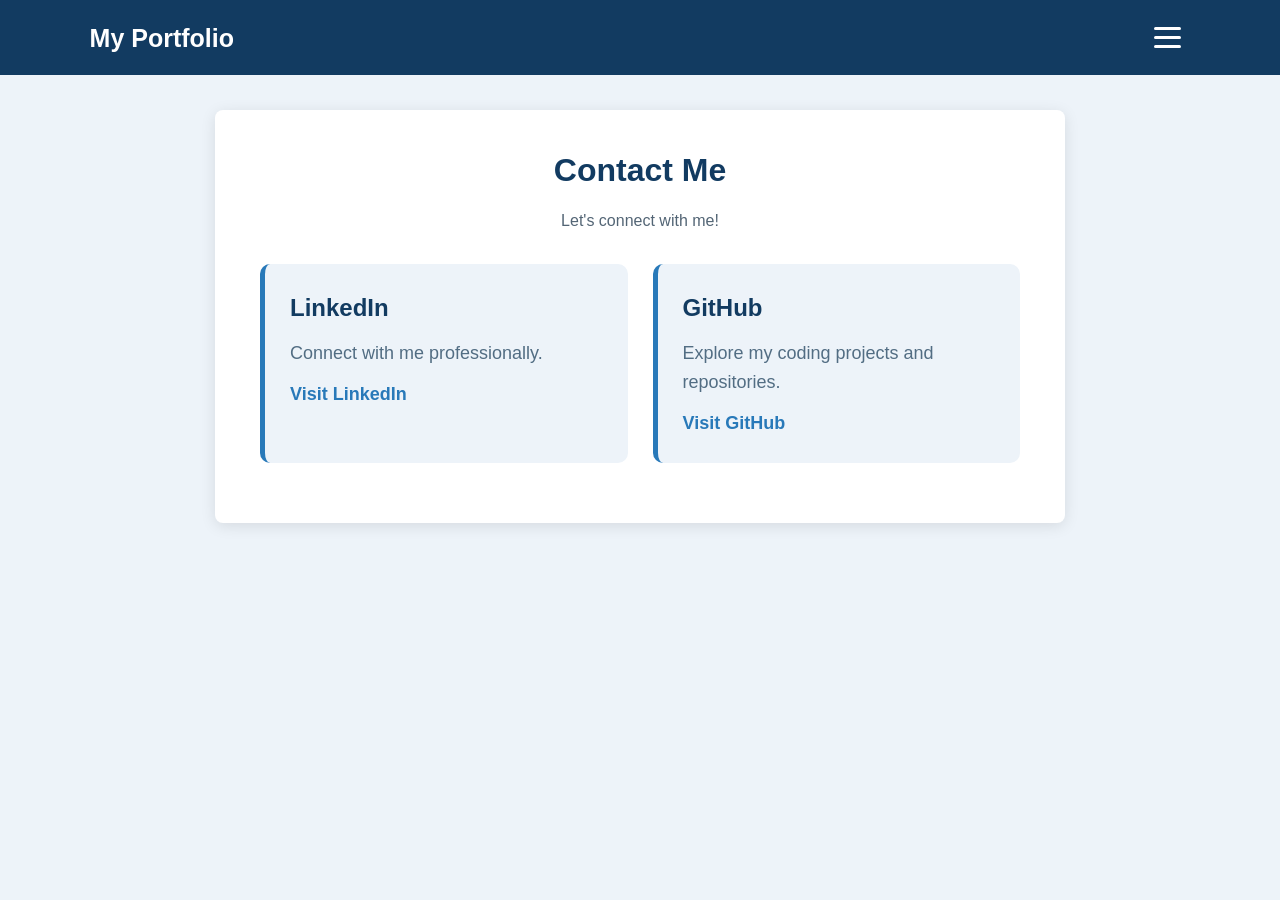
<file: contact.html>
<!DOCTYPE html>
<html lang="en">

<head>
    <meta charset="UTF-8">
    <meta name="viewport" content="width=device-width, initial-scale=1.0">

    <title>Contact Me</title>

    <link rel="stylesheet" href="./style.css">
</head>

<body>
    <!-- HEADER AND MENU -->
<header class="header">

    <a href="index.html" class="logo">My Portfolio</a>

    <details class="menu-dropdown">

        <summary>
            <span></span>
            <span></span>
            <span></span>
        </summary>

        <div class="menu-links">
            <a href="index.html">Home</a>
            <a href="resume.html">Resume</a>
            <a href="biodata.html">Bio-data</a>
            <a href="contact.html" class="active">Contact</a>
        </div>

    </details>

</header>

    <div class="contact-container">

        <h1>Contact Me</h1>
        <p class="contact-intro">Let's connect with me!</p>

        <div class="social-container">

            <div class="social-card">
                <h2>LinkedIn</h2>
                <p>Connect with me professionally.</p>
                <a href="https://www.linkedin.com/in/chaya-sonder-98b484359" target="_blank">Visit LinkedIn</a>
            </div>

            <div class="social-card">
                <h2>GitHub</h2>
                <p>Explore my coding projects and repositories.</p>
                <a href="https://github.com/chayasonder" target="_blank">Visit GitHub</a>
            </div>

        </div>

</body>
</html>
</file>
<file: style.css>
/* GENERAL SETTINGS */
* {
    margin: 0;
    padding: 0;
    box-sizing: border-box;
}

body {
    font-family: Arial, sans-serif;
    background: #edf3f9;
    color: #263746;
    line-height: 1.6;
}

/* HEADER */
.header {
    width: 100%;
    min-height: 75px;
    background: #123b61;
    display: flex;
    align-items: center;
    justify-content: space-between;
    padding: 12px 7%;
    position: relative;
    z-index: 1000;
}

.logo {
    color: white;
    font-size: 25px;
    font-weight: bold;
    text-decoration: none;
}

/* HAMBURGER MENU */
.menu-dropdown {
    position: relative;
    margin-left: auto;
}

.menu-dropdown summary {
    width: 45px;
    height: 45px;
    display: flex;
    flex-direction: column;
    justify-content: center;
    align-items: center;
    gap: 6px;
    cursor: pointer;
    list-style: none;
}

.menu-dropdown summary::-webkit-details-marker {
    display: none;
}

.menu-dropdown summary span {
    width: 27px;
    height: 3px;
    background: white;
    border-radius: 3px;
}

.menu-links {
    display: none;
    position: absolute;
    top: 55px;
    right: 0;
    width: 190px;
    background: white;
    border-radius: 8px;
    padding: 10px;
    box-shadow: 0 3px 12px rgba(0,0,0,0.2);
}

.menu-dropdown[open] .menu-links {
    display: block;
}

.menu-links a {
    display: block;
    color: #123b61;
    text-decoration: none;
    padding: 10px;
    border-radius: 5px;
}

.menu-links a:hover,
.menu-links a.active {
    background: #edf3f9;
    color: #2879b9;
}

/* HOME PAGE */
.home-section {
    min-height: 520px;
    padding: 65px 9%;
    display: flex;
    align-items: center;
    justify-content: space-between;
    gap: 45px;
}

.home-content {
    max-width: 600px;
}

.welcome {
    color: #2879b9;
    font-weight: bold;
    letter-spacing: 2px;
}

.home-content h1 {
    font-size: 45px;
    color: #123b61;
}

.home-content h1 span {
    color: #2879b9;
}

.home-content h2 {
    font-size: 24px;
    color: #526d83;
}

.home-content p {
    font-size: 17px;
    color: #536575;
    margin: 15px 0;
}

.home-buttons {
    display: flex;
    gap: 15px;
    flex-wrap: wrap;
}

.btn {
    display: inline-block;
    background: #123b61;
    color: white;
    padding: 11px 22px;
    border-radius: 5px;
    text-decoration: none;
}

.btn-outline {
    background: transparent;
    color: #123b61;
    border: 2px solid #123b61;
}

.home-image img {
    width: 280px;
    height: 320px;
    object-fit: cover;
    border-radius: 15px;
    border: 6px solid white;
    box-shadow: 0 3px 15px rgba(0,0,0,0.15);
}

/* ABOUT SECTION */
.about-section {
    background: white;
    padding: 45px 9%;
    text-align: center;
}

.about-section h2 {
    color: #123b61;
    margin-bottom: 15px;
}

/* RESUME PAGE */
.resume-container {
    width: 850px;
    max-width: 92%;
    margin: 35px auto;
    padding: 35px 45px;
    background: white;
    box-shadow: 0 3px 15px rgba(0,0,0,0.1);
    border-radius: 8px;
}

.resume-heading {
    display: flex;
    justify-content: space-between;
    align-items: center;
    gap: 20px;
    margin-bottom: 25px;
}

.resume-heading h1 {
    color: #123b61;
}

.resume-heading p {
    color: #526d83;
}

.resume-heading img {
    width: 115px;
    height: 130px;
    object-fit: cover;
    border: 3px solid #729f9d;
    border-radius: 8px;
}

.resume-section {
    margin-bottom: 25px;
}

.resume-section h2 {
    color: #123b61;
    font-size: 20px;
    border-bottom: 2px solid #2879b9;
    margin-bottom: 12px;
    padding-bottom: 5px;
}

.resume-section h3 {
    color: #2879b9;
    font-size: 17px;
    margin: 12px 0;
}

.resume-section p,
.resume-section li {
    color: #536575;
}

.resume-section ul {
    padding-left: 25px;
}

.resume-container table,
.biodata-container table {
    width: 100%;
    border-collapse: collapse;
    margin-top: 10px;
}

.resume-container th,
.resume-container td,
.biodata-container th,
.biodata-container td {
    border: 1px solid #c8d5e0;
    padding: 9px;
    text-align: left;
    font-size: 14px;
}

.resume-container th,
.biodata-container th {
    background: #e5eef6;
    color: #123b61;
}

/* BIO-DATA PAGE */
.biodata-container {
    width: 850px;
    max-width: 92%;
    margin: 35px auto;
    padding: 35px 45px;
    background: white;
    box-shadow: 0 3px 15px rgba(0,0,0,0.1);
    border-radius: 8px;
}

.biodata-container h1 {
    text-align: center;
    color: #123b61;
    margin-bottom: 20px;
}

.biodata-photo img,
.bio-photo {
    width: 140px;
    height: 155px;
    object-fit: cover;
    display: block;
    margin: 20px auto;
    border: 4px solid #729f9d;
    border-radius: 8px;
}

/* PRINT BUTTON */
.print-btn {
    display: block;
    margin: 25px auto 0;
    padding: 12px 25px;
    background: #123b61;
    color: white;
    border: none;
    border-radius: 5px;
    cursor: pointer;
    font-size: 15px;
}

.print-btn:hover {
    background: #2879b9;
}

/* CONTACT PAGE */
.contact-container {
    width: 850px;
    max-width: 92%;
    margin: 35px auto;
    padding: 35px 45px;
    background: white;
    border-radius: 8px;
    box-shadow: 0 3px 15px rgba(0,0,0,0.1);
}

.contact-container > h1 {
    text-align: center;
    color: #123b61;
    margin-bottom: 12px;
}

.contact-intro {
    text-align: center;
    color: #536575;
    margin-bottom: 30px;
}

.contact-details {
    display: grid;
    grid-template-columns: 1fr 1fr;
    gap: 20px;
}

.contact-card {
    background: #edf3f9;
    padding: 22px;
    border-radius: 8px;
    border-left: 4px solid #2879b9;
}

.contact-card h3 {
    color: #123b61;
    margin-bottom: 8px;
}

.contact-card p {
    color: #536575;
    margin-bottom: 10px;
    overflow-wrap: anywhere;
}

.contact-card a {
    color: #2879b9;
    font-weight: bold;
    text-decoration: none;
}

.contact-card a:hover {
    text-decoration: underline;
}

/* FOOTER */
footer {
    background: #123b61;
    color: white;
    text-align: center;
    padding: 18px;
    margin-top: 30px;
}

/* MOBILE RESPONSIVE */
@media (max-width: 700px) {
    .home-section {
        flex-direction: column-reverse;
        padding: 40px 6%;
        text-align: center;
    }

    .home-content h1 {
        font-size: 32px;
    }

    .home-image img {
        width: 220px;
        height: 250px;
    }

    .home-buttons {
        justify-content: center;
    }

    .resume-container,
    .biodata-container,
    .contact-container {
        padding: 22px 16px;
    }

    .resume-heading {
        flex-direction: column-reverse;
        text-align: center;
    }

    .contact-details {
        grid-template-columns: 1fr;
    }
}

/* RESPONSIVE TABLE */
@media (max-width: 500px) {
    .resume-container table,
    .biodata-container table {
        font-size: 11px;
    }

    .resume-container th,
    .resume-container td,
    .biodata-container th,
    .biodata-container td {
        padding: 5px;
        font-size: 11px;
    }
}

/* PRINT SETTINGS */
@media print {
    .header,
    footer,
    .print-btn {
        display: none;
    }

    body {
        background: white;
    }

    .resume-container,
    .biodata-container {
        width: 100%;
        max-width: 100%;
        margin: 0;
        box-shadow: none;
    }
}
/* BUTTON COLORS */

.btn,
.btn-primary,
.btn-secondary {
    background-color: #153f63;
    color: white;
    border: 2px solid #153f63;
    padding: 15px 28px;
    border-radius: 6px;
    text-decoration: none;
}

.btn:hover,
.btn-primary:hover,
.btn-secondary:hover {
    background-color: #0d2f4d;
    color: white;
}

/* LINKEDIN AND GITHUB */

.social-container {
    display: grid;
    grid-template-columns: 1fr 1fr;
    gap: 25px;
    width: 100%;
    margin: 25px auto;
}

.social-card {
    background: #edf3f9;
    border-left: 5px solid #2879b9;
    border-radius: 10px;
    padding: 25px;
}

.social-card h2 {
    color: #123b61;
    margin-bottom: 12px;
}

.social-card p {
    color: #526d83;
    font-size: 18px;
    margin-bottom: 12px;
}

.social-card a {
    color: #2879b9;
    font-size: 18px;
    font-weight: bold;
    text-decoration: none;
}

/* MOBILE RESPONSIVE */

@media (max-width: 600px) {
    .social-container {
        grid-template-columns: 1fr;
    }
}
</file>
